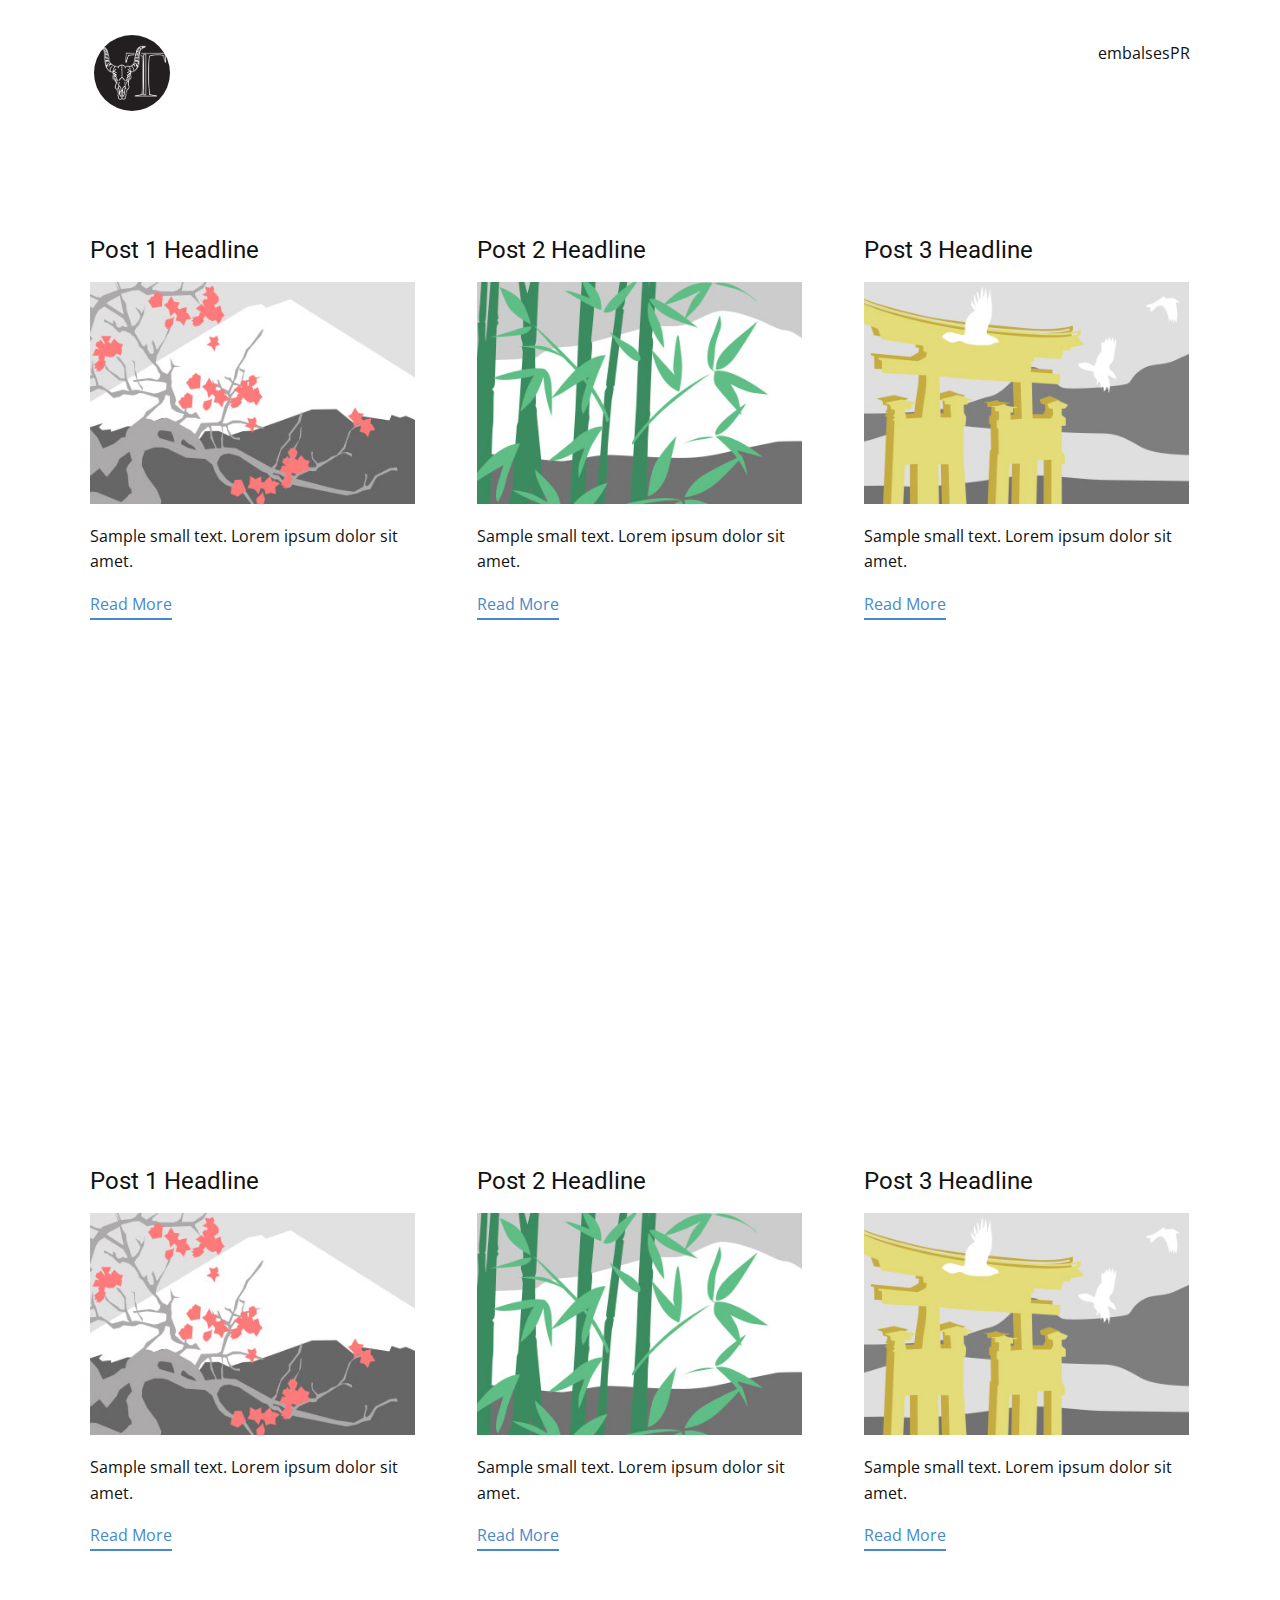
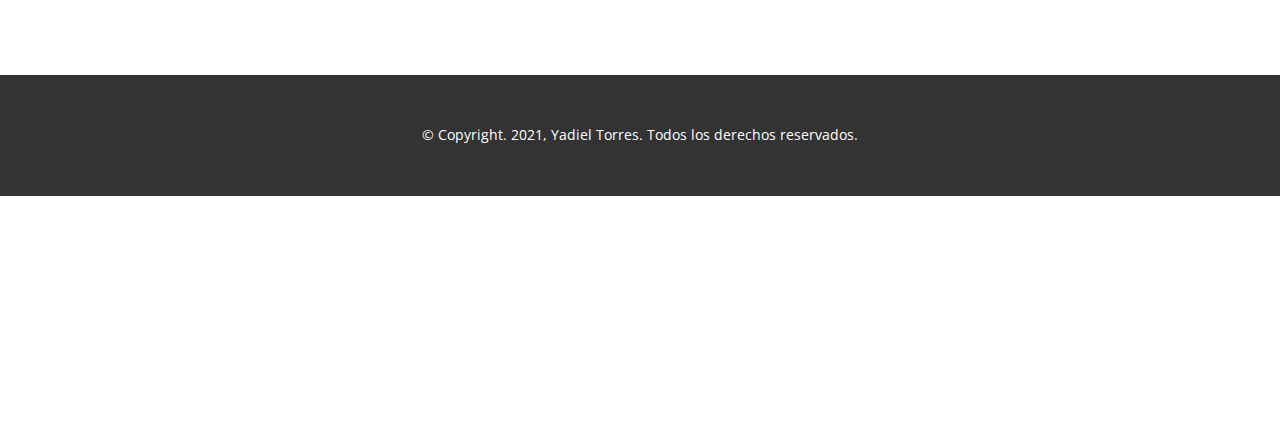
<file: blog/blog.html>
<html style="font-size: 16px;"><head>
    <meta name="viewport" content="width=device-width, initial-scale=1.0">
    <meta charset="utf-8">
    <meta name="keywords" content="">
    <meta name="description" content="">
    <meta name="page_type" content="np-template-header-footer-from-plugin">
    <title>Blog Template</title>
    <link rel="stylesheet" href="../nicepage.css" media="screen">
<link rel="stylesheet" href="../Blog-Template.css" media="screen">
    <script class="u-script" type="text/javascript" src="../jquery.js" defer=""></script>
    <script class="u-script" type="text/javascript" src="../nicepage.js" defer=""></script>
    <meta name="generator" content="Nicepage 3.15.3, nicepage.com">
    <link id="u-theme-google-font" rel="stylesheet" href="https://fonts.googleapis.com/css?family=Roboto:100,100i,300,300i,400,400i,500,500i,700,700i,900,900i|Open+Sans:300,300i,400,400i,600,600i,700,700i,800,800i">
    
    
    
    <script type="application/ld+json">{
		"@context": "http://schema.org",
		"@type": "Organization",
		"name": "embalsesPR",
		"url": "index.html"
}</script>
    <meta property="og:title" content="Blog Template">
    <meta property="og:type" content="website">
    <meta name="theme-color" content="#478ac9">
    <link rel="canonical" href="../index.html">
    <meta property="og:url" content="index.html">
  </head>
  <body class="u-body"><header class="u-clearfix u-header u-header" id="sec-fd80"><div class="u-clearfix u-sheet u-valign-middle u-sheet-1">
        <nav class="u-menu u-menu-dropdown u-offcanvas u-menu-1">
          <div class="menu-collapse" style="font-size: 1rem; letter-spacing: 0px;">
            <a class="u-button-style u-custom-left-right-menu-spacing u-custom-padding-bottom u-custom-top-bottom-menu-spacing u-nav-link u-text-active-palette-1-base u-text-hover-palette-2-base" href="#">
              <svg><use xmlns:xlink="http://www.w3.org/1999/xlink" xlink:href="#menu-hamburger"></use></svg>
              <svg version="1.1" xmlns="http://www.w3.org/2000/svg" xmlns:xlink="http://www.w3.org/1999/xlink"><defs><symbol id="menu-hamburger" viewBox="0 0 16 16" style="width: 16px; height: 16px;"><rect y="1" width="16" height="2"></rect><rect y="7" width="16" height="2"></rect><rect y="13" width="16" height="2"></rect>
</symbol>
</defs></svg>
            </a>
          </div>
          <div class="u-custom-menu u-nav-container">
            <ul class="u-nav u-unstyled u-nav-1"><li class="u-nav-item"><a class="u-button-style u-nav-link u-text-active-palette-1-base u-text-hover-palette-2-base" href="../embalsesPR.html" style="padding: 10px 20px;">embalsesPR</a>
</li></ul>
          </div>
          <div class="u-custom-menu u-nav-container-collapse">
            <div class="u-black u-container-style u-inner-container-layout u-opacity u-opacity-95 u-sidenav">
              <div class="u-sidenav-overflow">
                <div class="u-menu-close"></div>
                <ul class="u-align-center u-nav u-popupmenu-items u-unstyled u-nav-2"><li class="u-nav-item"><a class="u-button-style u-nav-link" href="../embalsesPR.html" style="padding: 10px 20px;">embalsesPR</a>
</li></ul>
              </div>
            </div>
            <div class="u-black u-menu-overlay u-opacity u-opacity-70"></div>
          </div>
        </nav>
        <div class="u-image u-image-circle u-image-1" alt="" data-image-width="1500" data-image-height="1567"></div>
      </div></header>
    <section class="u-clearfix u-section-1" id="sec-f5a2">
      <div class="u-clearfix u-sheet u-valign-middle u-sheet-1"><!--blog--><!--blog_options_json--><!--{"type":"Recent","source":"","tags":"","count":"","gridProps":[{"mode":"XL","columns":3,"gap":22,"styles":".u-section-1 .u-repeater-1 {grid-auto-rows: [[XL_VALUE]] !important}"},{"mode":"LG","columns":3,"gap":22,"styles":"@media (max-width: 1199px) {.u-section-1 .u-repeater-1 {grid-auto-rows: [[LG_VALUE]] !important}}"},{"mode":"MD","columns":2,"gap":22,"styles":"@media (max-width: 991px) {.u-section-1 .u-repeater-1 {grid-auto-rows: [[MD_VALUE]] !important}}"},{"mode":"SM","columns":1,"gap":22,"styles":"@media (max-width: 767px) {.u-section-1 .u-repeater-1 {grid-auto-rows: [[SM_VALUE]] !important}}"},{"mode":"XS","columns":1,"gap":22,"styles":"@media (max-width: 575px) {.u-section-1 .u-repeater-1 {grid-auto-rows: [[XS_VALUE]] !important}}"}]}--><!--/blog_options_json-->
        <div class="u-blog u-expanded-width u-repeater u-repeater-1"><!--blog_post-->
          <div class="u-blog-post u-container-style u-repeater-item u-white u-repeater-item-1">
            <div class="u-container-layout u-similar-container u-valign-top u-container-layout-1"><!--blog_post_header-->
              <h4 class="u-blog-control u-text u-text-1">
                <a class="u-post-header-link" href="../blog/post.html"><!--blog_post_header_content-->Post 1 Headline<!--/blog_post_header_content--></a>
              </h4><!--/blog_post_header--><!--blog_post_image-->
              <a class="u-post-header-link" href="../blog/post.html"><img alt="" class="u-blog-control u-expanded-width u-image u-image-default u-image-1" src="[data-uri]"></a><!--/blog_post_image--><!--blog_post_content-->
              <div class="u-blog-control u-post-content u-text u-text-2 fr-view">Sample small text. Lorem ipsum dolor sit amet.</div><!--/blog_post_content--><!--blog_post_readmore-->
              <a href="../blog/post.html" class="u-blog-control u-border-2 u-border-palette-1-base u-btn u-btn-rectangle u-button-style u-none u-btn-1"><!--blog_post_readmore_content-->Read More<!--/blog_post_readmore_content--></a><!--/blog_post_readmore-->
            </div>
          </div><div class="u-blog-post u-container-style u-repeater-item u-video-cover u-white">
            <div class="u-container-layout u-similar-container u-valign-top u-container-layout-2"><!--blog_post_header-->
              <h4 class="u-blog-control u-text u-text-3">
                <a class="u-post-header-link" href="../blog/post-1.html"><!--blog_post_header_content-->Post 2 Headline<!--/blog_post_header_content--></a>
              </h4><!--/blog_post_header--><!--blog_post_image-->
              <a class="u-post-header-link" href="../blog/post-1.html"><img alt="" class="u-blog-control u-expanded-width u-image u-image-default u-image-2" src="[data-uri]"></a><!--/blog_post_image--><!--blog_post_content-->
              <div class="u-blog-control u-post-content u-text u-text-4 fr-view">Sample small text. Lorem ipsum dolor sit amet.</div><!--/blog_post_content--><!--blog_post_readmore-->
              <a href="../blog/post-1.html" class="u-blog-control u-border-2 u-border-palette-1-base u-btn u-btn-rectangle u-button-style u-none u-btn-2"><!--blog_post_readmore_content-->Read More<!--/blog_post_readmore_content--></a><!--/blog_post_readmore-->
            </div>
          </div><div class="u-blog-post u-container-style u-repeater-item u-video-cover u-white">
            <div class="u-container-layout u-similar-container u-valign-top u-container-layout-3"><!--blog_post_header-->
              <h4 class="u-blog-control u-text u-text-5">
                <a class="u-post-header-link" href="../blog/post-2.html"><!--blog_post_header_content-->Post 3 Headline<!--/blog_post_header_content--></a>
              </h4><!--/blog_post_header--><!--blog_post_image-->
              <a class="u-post-header-link" href="../blog/post-2.html"><img alt="" class="u-blog-control u-expanded-width u-image u-image-default u-image-3" src="[data-uri]"></a><!--/blog_post_image--><!--blog_post_content-->
              <div class="u-blog-control u-post-content u-text u-text-6 fr-view">Sample small text. Lorem ipsum dolor sit amet.</div><!--/blog_post_content--><!--blog_post_readmore-->
              <a href="../blog/post-2.html" class="u-blog-control u-border-2 u-border-palette-1-base u-btn u-btn-rectangle u-button-style u-none u-btn-3"><!--blog_post_readmore_content-->Read More<!--/blog_post_readmore_content--></a><!--/blog_post_readmore-->
            </div>
          </div><div class="u-blog-post u-container-style u-repeater-item u-white u-repeater-item-1">
            <div class="u-container-layout u-similar-container u-valign-top u-container-layout-1"><!--blog_post_header-->
              <h4 class="u-blog-control u-text u-text-1">
                <a class="u-post-header-link" href="../blog/post-3.html"><!--blog_post_header_content-->Post 1 Headline<!--/blog_post_header_content--></a>
              </h4><!--/blog_post_header--><!--blog_post_image-->
              <a class="u-post-header-link" href="../blog/post-3.html"><img alt="" class="u-blog-control u-expanded-width u-image u-image-default u-image-1" src="[data-uri]"></a><!--/blog_post_image--><!--blog_post_content-->
              <div class="u-blog-control u-post-content u-text u-text-2 fr-view">Sample small text. Lorem ipsum dolor sit amet.</div><!--/blog_post_content--><!--blog_post_readmore-->
              <a href="../blog/post-3.html" class="u-blog-control u-border-2 u-border-palette-1-base u-btn u-btn-rectangle u-button-style u-none u-btn-1"><!--blog_post_readmore_content-->Read More<!--/blog_post_readmore_content--></a><!--/blog_post_readmore-->
            </div>
          </div><div class="u-blog-post u-container-style u-repeater-item u-video-cover u-white">
            <div class="u-container-layout u-similar-container u-valign-top u-container-layout-2"><!--blog_post_header-->
              <h4 class="u-blog-control u-text u-text-3">
                <a class="u-post-header-link" href="../blog/post-4.html"><!--blog_post_header_content-->Post 2 Headline<!--/blog_post_header_content--></a>
              </h4><!--/blog_post_header--><!--blog_post_image-->
              <a class="u-post-header-link" href="../blog/post-4.html"><img alt="" class="u-blog-control u-expanded-width u-image u-image-default u-image-2" src="[data-uri]"></a><!--/blog_post_image--><!--blog_post_content-->
              <div class="u-blog-control u-post-content u-text u-text-4 fr-view">Sample small text. Lorem ipsum dolor sit amet.</div><!--/blog_post_content--><!--blog_post_readmore-->
              <a href="../blog/post-4.html" class="u-blog-control u-border-2 u-border-palette-1-base u-btn u-btn-rectangle u-button-style u-none u-btn-2"><!--blog_post_readmore_content-->Read More<!--/blog_post_readmore_content--></a><!--/blog_post_readmore-->
            </div>
          </div><div class="u-blog-post u-container-style u-repeater-item u-video-cover u-white">
            <div class="u-container-layout u-similar-container u-valign-top u-container-layout-3"><!--blog_post_header-->
              <h4 class="u-blog-control u-text u-text-5">
                <a class="u-post-header-link" href="../blog/post-5.html"><!--blog_post_header_content-->Post 3 Headline<!--/blog_post_header_content--></a>
              </h4><!--/blog_post_header--><!--blog_post_image-->
              <a class="u-post-header-link" href="../blog/post-5.html"><img alt="" class="u-blog-control u-expanded-width u-image u-image-default u-image-3" src="[data-uri]"></a><!--/blog_post_image--><!--blog_post_content-->
              <div class="u-blog-control u-post-content u-text u-text-6 fr-view">Sample small text. Lorem ipsum dolor sit amet.</div><!--/blog_post_content--><!--blog_post_readmore-->
              <a href="../blog/post-5.html" class="u-blog-control u-border-2 u-border-palette-1-base u-btn u-btn-rectangle u-button-style u-none u-btn-3"><!--blog_post_readmore_content-->Read More<!--/blog_post_readmore_content--></a><!--/blog_post_readmore-->
            </div>
          </div><!--/blog_post--><!--blog_post-->
          <!--/blog_post--><!--blog_post-->
          <!--/blog_post-->
        </div><!--/blog-->
      </div>
    </section>
    <section class="u-clearfix u-section-2" id="sec-1a70">
      <div class="u-clearfix u-sheet u-sheet-1"></div>
    </section>
    
    
    <footer class="u-align-center u-clearfix u-footer u-grey-80 u-footer" id="sec-985b"><div class="u-clearfix u-sheet u-valign-middle u-sheet-1">
        <p class="u-align-center u-small-text u-text u-text-variant u-text-1">© Copyright. 2021, Yadiel Torres. Todos los derechos reservados.</p>
      </div></footer>
</body></html>
</file>
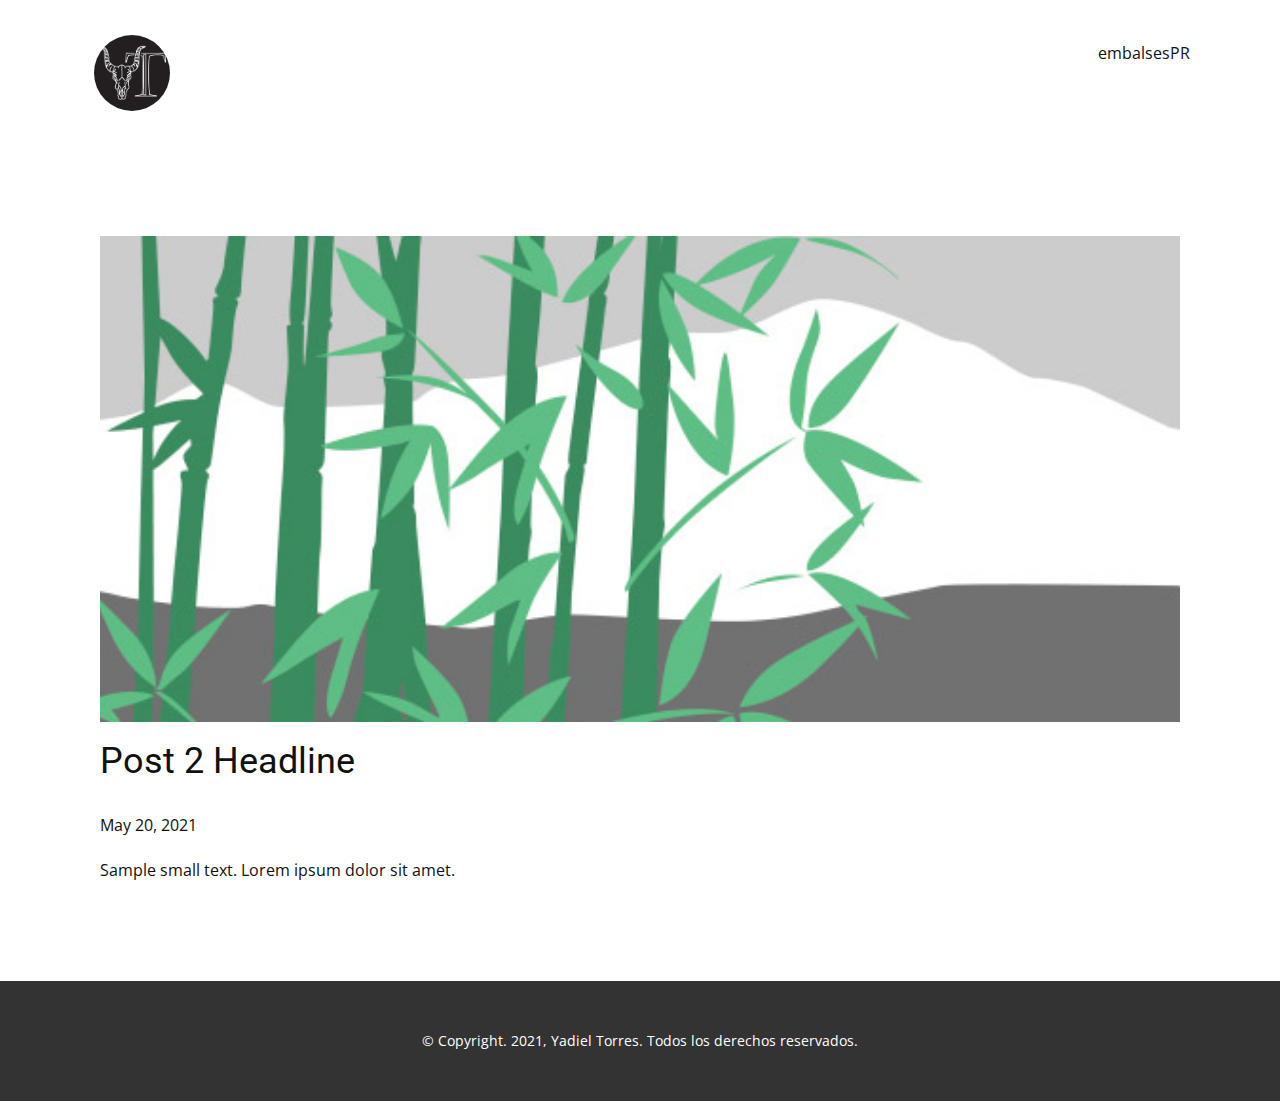
<file: blog/post-1.html>
<!doctype html>
<html style="font-size: 16px;"><head>
    <meta name="viewport" content="width=device-width, initial-scale=1.0">
    <meta charset="utf-8">
    <meta name="keywords" content="Post 1 Headline">
    <meta name="description" content="">
    <meta name="page_type" content="np-template-header-footer-from-plugin">
    <title>Post 2 Headline</title>
    <link rel="stylesheet" href="../nicepage.css" media="screen">
<link rel="stylesheet" href="../Post-Template.css" media="screen">
    <script class="u-script" type="text/javascript" src="../jquery.js" defer=""></script>
    <script class="u-script" type="text/javascript" src="../nicepage.js" defer=""></script>
    <meta name="generator" content="Nicepage 3.15.3, nicepage.com">
    <link id="u-theme-google-font" rel="stylesheet" href="https://fonts.googleapis.com/css?family=Roboto:100,100i,300,300i,400,400i,500,500i,700,700i,900,900i|Open+Sans:300,300i,400,400i,600,600i,700,700i,800,800i">
    
    
    <script type="application/ld+json">{
		"@context": "http://schema.org",
		"@type": "Organization",
		"name": "embalsesPR",
		"url": "index.html"
}</script>
    <meta property="og:title" content="Post Template">
    <meta property="og:type" content="website">
    <meta name="theme-color" content="#478ac9">
    <link rel="canonical" href="../index.html">
    <meta property="og:url" content="index.html">
  </head>
  <body class="u-body"><header class="u-clearfix u-header u-header" id="sec-fd80"><div class="u-clearfix u-sheet u-valign-middle u-sheet-1">
        <nav class="u-menu u-menu-dropdown u-offcanvas u-menu-1">
          <div class="menu-collapse" style="font-size: 1rem; letter-spacing: 0px;">
            <a class="u-button-style u-custom-left-right-menu-spacing u-custom-padding-bottom u-custom-top-bottom-menu-spacing u-nav-link u-text-active-palette-1-base u-text-hover-palette-2-base" href="#">
              <svg><use xmlns:xlink="http://www.w3.org/1999/xlink" xlink:href="#menu-hamburger"></use></svg>
              <svg version="1.1" xmlns="http://www.w3.org/2000/svg" xmlns:xlink="http://www.w3.org/1999/xlink"><defs><symbol id="menu-hamburger" viewBox="0 0 16 16" style="width: 16px; height: 16px;"><rect y="1" width="16" height="2"></rect><rect y="7" width="16" height="2"></rect><rect y="13" width="16" height="2"></rect>
</symbol>
</defs></svg>
            </a>
          </div>
          <div class="u-custom-menu u-nav-container">
            <ul class="u-nav u-unstyled u-nav-1"><li class="u-nav-item"><a class="u-button-style u-nav-link u-text-active-palette-1-base u-text-hover-palette-2-base" href="../embalsesPR.html" style="padding: 10px 20px;">embalsesPR</a>
</li></ul>
          </div>
          <div class="u-custom-menu u-nav-container-collapse">
            <div class="u-black u-container-style u-inner-container-layout u-opacity u-opacity-95 u-sidenav">
              <div class="u-sidenav-overflow">
                <div class="u-menu-close"></div>
                <ul class="u-align-center u-nav u-popupmenu-items u-unstyled u-nav-2"><li class="u-nav-item"><a class="u-button-style u-nav-link" href="../embalsesPR.html" style="padding: 10px 20px;">embalsesPR</a>
</li></ul>
              </div>
            </div>
            <div class="u-black u-menu-overlay u-opacity u-opacity-70"></div>
          </div>
        </nav>
        <div class="u-image u-image-circle u-image-1" alt="" data-image-width="1500" data-image-height="1567"></div>
      </div></header>
    <section class="u-align-center u-clearfix u-section-1" id="sec-b09f">
      <div class="u-clearfix u-sheet u-valign-middle-md u-valign-middle-sm u-valign-middle-xs u-sheet-1"><!--post_details--><!--post_details_options_json--><!--{"source":""}--><!--/post_details_options_json--><!--blog_post-->
        <div class="u-container-style u-expanded-width u-post-details u-post-details-1">
          <div class="u-container-layout u-valign-middle u-container-layout-1"><!--blog_post_image-->
            <img alt="" class="u-blog-control u-expanded-width u-image u-image-default u-image-1" src="[data-uri]"><!--/blog_post_image--><!--blog_post_header-->
            <h2 class="u-blog-control u-text u-text-1">Post 2 Headline</h2><!--/blog_post_header--><!--blog_post_metadata-->
            <div class="u-blog-control u-metadata u-metadata-1"><!--blog_post_metadata_date-->
              <span class="u-meta-date u-meta-icon">May 20, 2021</span><!--/blog_post_metadata_date--><!--blog_post_metadata_category-->
              <!--/blog_post_metadata_category--><!--blog_post_metadata_comments-->
              <!--/blog_post_metadata_comments-->
            </div><!--/blog_post_metadata--><!--blog_post_content-->
            <div class="u-align-justify u-blog-control u-post-content u-text u-text-2 fr-view">
  Sample small text. Lorem ipsum dolor sit amet.
  </div><!--/blog_post_content-->
          </div>
        </div><!--/blog_post--><!--/post_details-->
      </div>
    </section>
    
    
    <footer class="u-align-center u-clearfix u-footer u-grey-80 u-footer" id="sec-985b"><div class="u-clearfix u-sheet u-valign-middle u-sheet-1">
        <p class="u-align-center u-small-text u-text u-text-variant u-text-1">© Copyright. 2021, Yadiel Torres. Todos los derechos reservados.</p>
      </div></footer>
</body></html>
</file>
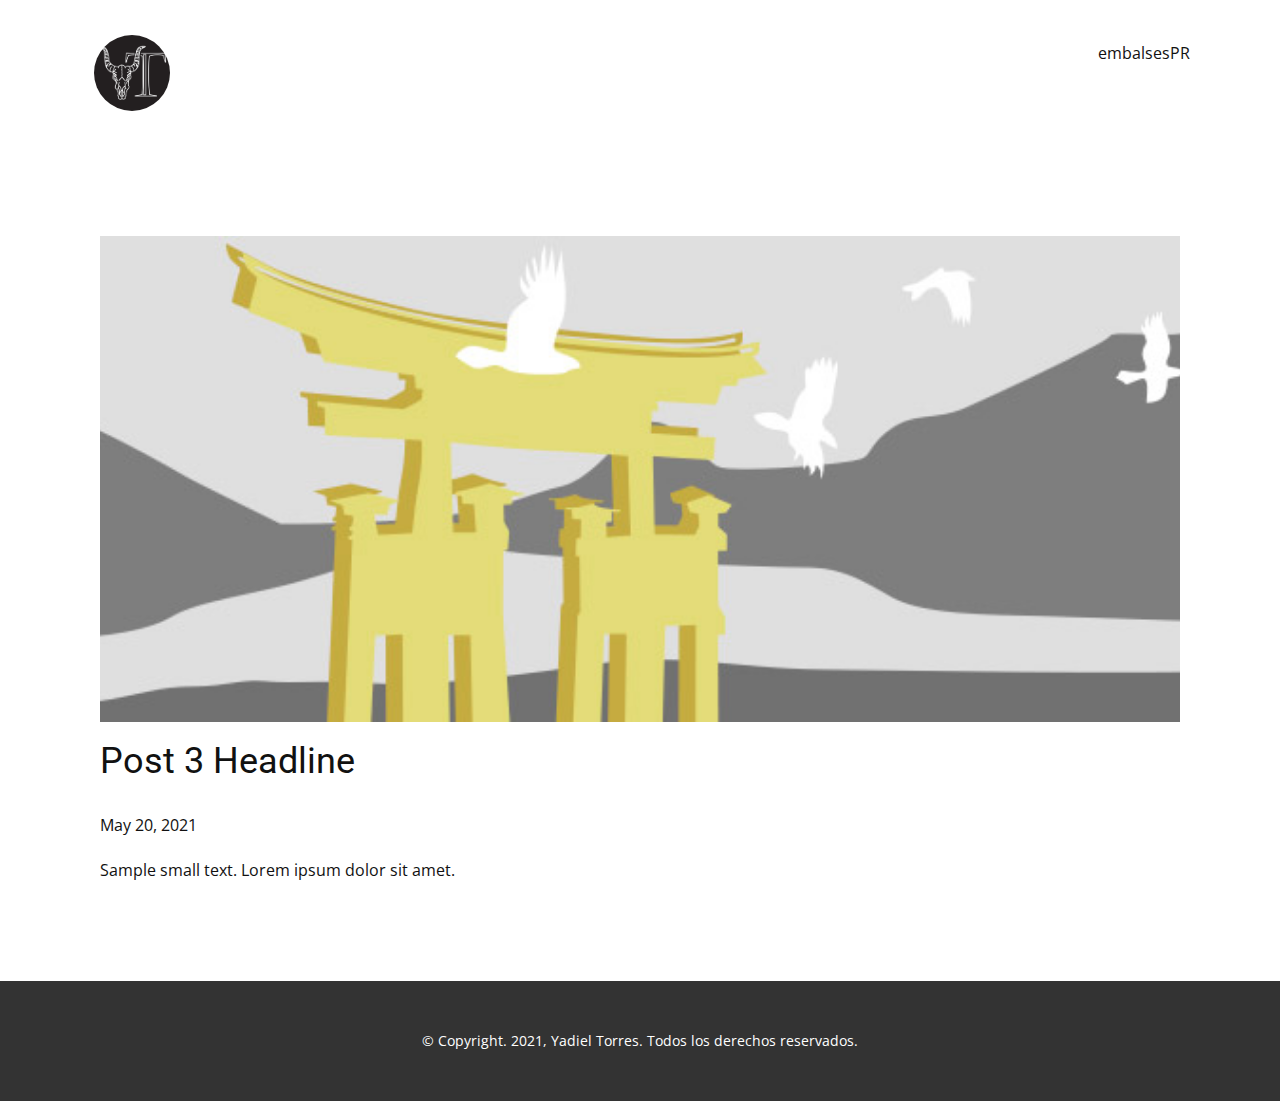
<file: blog/post-2.html>
<!doctype html>
<html style="font-size: 16px;"><head>
    <meta name="viewport" content="width=device-width, initial-scale=1.0">
    <meta charset="utf-8">
    <meta name="keywords" content="Post 1 Headline">
    <meta name="description" content="">
    <meta name="page_type" content="np-template-header-footer-from-plugin">
    <title>Post 3 Headline</title>
    <link rel="stylesheet" href="../nicepage.css" media="screen">
<link rel="stylesheet" href="../Post-Template.css" media="screen">
    <script class="u-script" type="text/javascript" src="../jquery.js" defer=""></script>
    <script class="u-script" type="text/javascript" src="../nicepage.js" defer=""></script>
    <meta name="generator" content="Nicepage 3.15.3, nicepage.com">
    <link id="u-theme-google-font" rel="stylesheet" href="https://fonts.googleapis.com/css?family=Roboto:100,100i,300,300i,400,400i,500,500i,700,700i,900,900i|Open+Sans:300,300i,400,400i,600,600i,700,700i,800,800i">
    
    
    <script type="application/ld+json">{
		"@context": "http://schema.org",
		"@type": "Organization",
		"name": "embalsesPR",
		"url": "index.html"
}</script>
    <meta property="og:title" content="Post Template">
    <meta property="og:type" content="website">
    <meta name="theme-color" content="#478ac9">
    <link rel="canonical" href="../index.html">
    <meta property="og:url" content="index.html">
  </head>
  <body class="u-body"><header class="u-clearfix u-header u-header" id="sec-fd80"><div class="u-clearfix u-sheet u-valign-middle u-sheet-1">
        <nav class="u-menu u-menu-dropdown u-offcanvas u-menu-1">
          <div class="menu-collapse" style="font-size: 1rem; letter-spacing: 0px;">
            <a class="u-button-style u-custom-left-right-menu-spacing u-custom-padding-bottom u-custom-top-bottom-menu-spacing u-nav-link u-text-active-palette-1-base u-text-hover-palette-2-base" href="#">
              <svg><use xmlns:xlink="http://www.w3.org/1999/xlink" xlink:href="#menu-hamburger"></use></svg>
              <svg version="1.1" xmlns="http://www.w3.org/2000/svg" xmlns:xlink="http://www.w3.org/1999/xlink"><defs><symbol id="menu-hamburger" viewBox="0 0 16 16" style="width: 16px; height: 16px;"><rect y="1" width="16" height="2"></rect><rect y="7" width="16" height="2"></rect><rect y="13" width="16" height="2"></rect>
</symbol>
</defs></svg>
            </a>
          </div>
          <div class="u-custom-menu u-nav-container">
            <ul class="u-nav u-unstyled u-nav-1"><li class="u-nav-item"><a class="u-button-style u-nav-link u-text-active-palette-1-base u-text-hover-palette-2-base" href="../embalsesPR.html" style="padding: 10px 20px;">embalsesPR</a>
</li></ul>
          </div>
          <div class="u-custom-menu u-nav-container-collapse">
            <div class="u-black u-container-style u-inner-container-layout u-opacity u-opacity-95 u-sidenav">
              <div class="u-sidenav-overflow">
                <div class="u-menu-close"></div>
                <ul class="u-align-center u-nav u-popupmenu-items u-unstyled u-nav-2"><li class="u-nav-item"><a class="u-button-style u-nav-link" href="../embalsesPR.html" style="padding: 10px 20px;">embalsesPR</a>
</li></ul>
              </div>
            </div>
            <div class="u-black u-menu-overlay u-opacity u-opacity-70"></div>
          </div>
        </nav>
        <div class="u-image u-image-circle u-image-1" alt="" data-image-width="1500" data-image-height="1567"></div>
      </div></header>
    <section class="u-align-center u-clearfix u-section-1" id="sec-b09f">
      <div class="u-clearfix u-sheet u-valign-middle-md u-valign-middle-sm u-valign-middle-xs u-sheet-1"><!--post_details--><!--post_details_options_json--><!--{"source":""}--><!--/post_details_options_json--><!--blog_post-->
        <div class="u-container-style u-expanded-width u-post-details u-post-details-1">
          <div class="u-container-layout u-valign-middle u-container-layout-1"><!--blog_post_image-->
            <img alt="" class="u-blog-control u-expanded-width u-image u-image-default u-image-1" src="[data-uri]"><!--/blog_post_image--><!--blog_post_header-->
            <h2 class="u-blog-control u-text u-text-1">Post 3 Headline</h2><!--/blog_post_header--><!--blog_post_metadata-->
            <div class="u-blog-control u-metadata u-metadata-1"><!--blog_post_metadata_date-->
              <span class="u-meta-date u-meta-icon">May 20, 2021</span><!--/blog_post_metadata_date--><!--blog_post_metadata_category-->
              <!--/blog_post_metadata_category--><!--blog_post_metadata_comments-->
              <!--/blog_post_metadata_comments-->
            </div><!--/blog_post_metadata--><!--blog_post_content-->
            <div class="u-align-justify u-blog-control u-post-content u-text u-text-2 fr-view">
  Sample small text. Lorem ipsum dolor sit amet.
  </div><!--/blog_post_content-->
          </div>
        </div><!--/blog_post--><!--/post_details-->
      </div>
    </section>
    
    
    <footer class="u-align-center u-clearfix u-footer u-grey-80 u-footer" id="sec-985b"><div class="u-clearfix u-sheet u-valign-middle u-sheet-1">
        <p class="u-align-center u-small-text u-text u-text-variant u-text-1">© Copyright. 2021, Yadiel Torres. Todos los derechos reservados.</p>
      </div></footer>
</body></html>
</file>
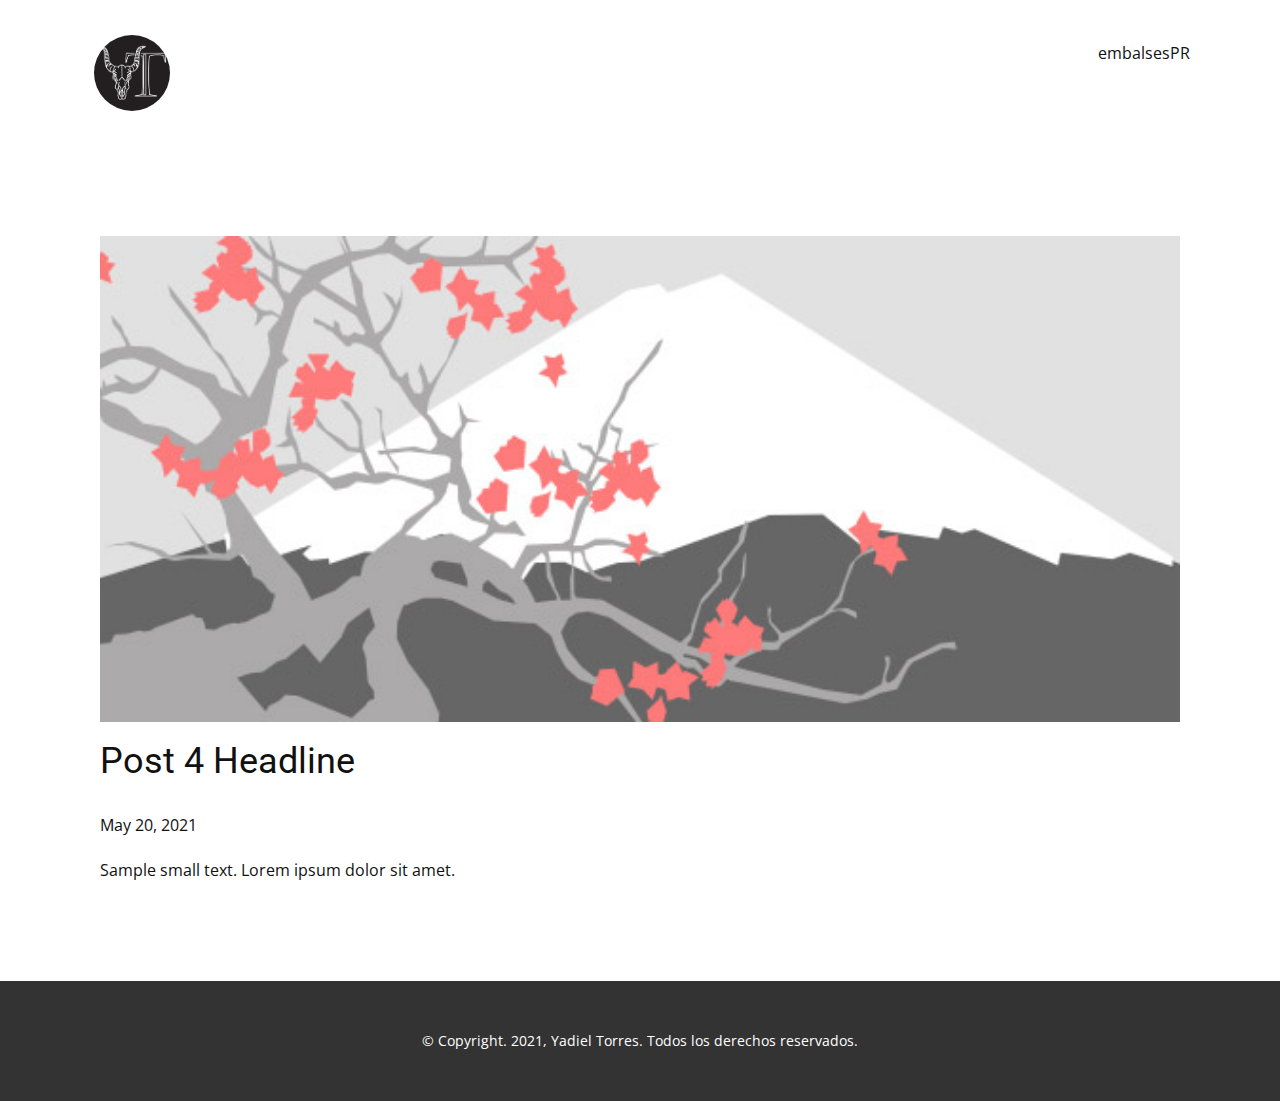
<file: blog/post-3.html>
<!doctype html>
<html style="font-size: 16px;"><head>
    <meta name="viewport" content="width=device-width, initial-scale=1.0">
    <meta charset="utf-8">
    <meta name="keywords" content="Post 1 Headline">
    <meta name="description" content="">
    <meta name="page_type" content="np-template-header-footer-from-plugin">
    <title>Post 4 Headline</title>
    <link rel="stylesheet" href="../nicepage.css" media="screen">
<link rel="stylesheet" href="../Post-Template.css" media="screen">
    <script class="u-script" type="text/javascript" src="../jquery.js" defer=""></script>
    <script class="u-script" type="text/javascript" src="../nicepage.js" defer=""></script>
    <meta name="generator" content="Nicepage 3.15.3, nicepage.com">
    <link id="u-theme-google-font" rel="stylesheet" href="https://fonts.googleapis.com/css?family=Roboto:100,100i,300,300i,400,400i,500,500i,700,700i,900,900i|Open+Sans:300,300i,400,400i,600,600i,700,700i,800,800i">
    
    
    <script type="application/ld+json">{
		"@context": "http://schema.org",
		"@type": "Organization",
		"name": "embalsesPR",
		"url": "index.html"
}</script>
    <meta property="og:title" content="Post Template">
    <meta property="og:type" content="website">
    <meta name="theme-color" content="#478ac9">
    <link rel="canonical" href="../index.html">
    <meta property="og:url" content="index.html">
  </head>
  <body class="u-body"><header class="u-clearfix u-header u-header" id="sec-fd80"><div class="u-clearfix u-sheet u-valign-middle u-sheet-1">
        <nav class="u-menu u-menu-dropdown u-offcanvas u-menu-1">
          <div class="menu-collapse" style="font-size: 1rem; letter-spacing: 0px;">
            <a class="u-button-style u-custom-left-right-menu-spacing u-custom-padding-bottom u-custom-top-bottom-menu-spacing u-nav-link u-text-active-palette-1-base u-text-hover-palette-2-base" href="#">
              <svg><use xmlns:xlink="http://www.w3.org/1999/xlink" xlink:href="#menu-hamburger"></use></svg>
              <svg version="1.1" xmlns="http://www.w3.org/2000/svg" xmlns:xlink="http://www.w3.org/1999/xlink"><defs><symbol id="menu-hamburger" viewBox="0 0 16 16" style="width: 16px; height: 16px;"><rect y="1" width="16" height="2"></rect><rect y="7" width="16" height="2"></rect><rect y="13" width="16" height="2"></rect>
</symbol>
</defs></svg>
            </a>
          </div>
          <div class="u-custom-menu u-nav-container">
            <ul class="u-nav u-unstyled u-nav-1"><li class="u-nav-item"><a class="u-button-style u-nav-link u-text-active-palette-1-base u-text-hover-palette-2-base" href="../embalsesPR.html" style="padding: 10px 20px;">embalsesPR</a>
</li></ul>
          </div>
          <div class="u-custom-menu u-nav-container-collapse">
            <div class="u-black u-container-style u-inner-container-layout u-opacity u-opacity-95 u-sidenav">
              <div class="u-sidenav-overflow">
                <div class="u-menu-close"></div>
                <ul class="u-align-center u-nav u-popupmenu-items u-unstyled u-nav-2"><li class="u-nav-item"><a class="u-button-style u-nav-link" href="../embalsesPR.html" style="padding: 10px 20px;">embalsesPR</a>
</li></ul>
              </div>
            </div>
            <div class="u-black u-menu-overlay u-opacity u-opacity-70"></div>
          </div>
        </nav>
        <div class="u-image u-image-circle u-image-1" alt="" data-image-width="1500" data-image-height="1567"></div>
      </div></header>
    <section class="u-align-center u-clearfix u-section-1" id="sec-b09f">
      <div class="u-clearfix u-sheet u-valign-middle-md u-valign-middle-sm u-valign-middle-xs u-sheet-1"><!--post_details--><!--post_details_options_json--><!--{"source":""}--><!--/post_details_options_json--><!--blog_post-->
        <div class="u-container-style u-expanded-width u-post-details u-post-details-1">
          <div class="u-container-layout u-valign-middle u-container-layout-1"><!--blog_post_image-->
            <img alt="" class="u-blog-control u-expanded-width u-image u-image-default u-image-1" src="[data-uri]"><!--/blog_post_image--><!--blog_post_header-->
            <h2 class="u-blog-control u-text u-text-1">Post 4 Headline</h2><!--/blog_post_header--><!--blog_post_metadata-->
            <div class="u-blog-control u-metadata u-metadata-1"><!--blog_post_metadata_date-->
              <span class="u-meta-date u-meta-icon">May 20, 2021</span><!--/blog_post_metadata_date--><!--blog_post_metadata_category-->
              <!--/blog_post_metadata_category--><!--blog_post_metadata_comments-->
              <!--/blog_post_metadata_comments-->
            </div><!--/blog_post_metadata--><!--blog_post_content-->
            <div class="u-align-justify u-blog-control u-post-content u-text u-text-2 fr-view">
  Sample small text. Lorem ipsum dolor sit amet.
  </div><!--/blog_post_content-->
          </div>
        </div><!--/blog_post--><!--/post_details-->
      </div>
    </section>
    
    
    <footer class="u-align-center u-clearfix u-footer u-grey-80 u-footer" id="sec-985b"><div class="u-clearfix u-sheet u-valign-middle u-sheet-1">
        <p class="u-align-center u-small-text u-text u-text-variant u-text-1">© Copyright. 2021, Yadiel Torres. Todos los derechos reservados.</p>
      </div></footer>
</body></html>
</file>
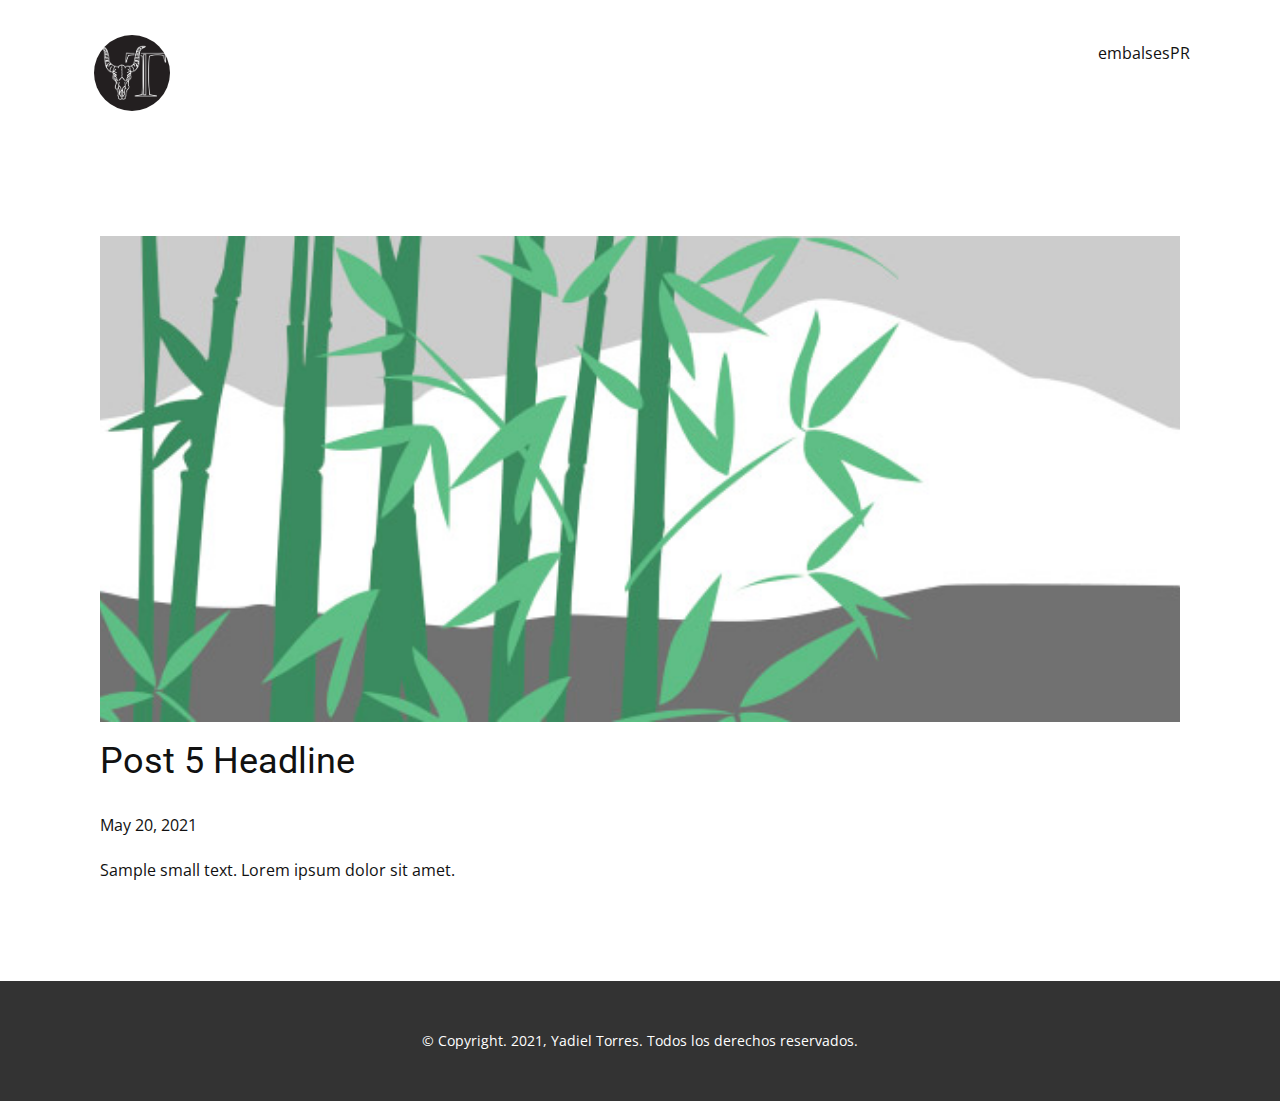
<file: blog/post-4.html>
<!doctype html>
<html style="font-size: 16px;"><head>
    <meta name="viewport" content="width=device-width, initial-scale=1.0">
    <meta charset="utf-8">
    <meta name="keywords" content="Post 1 Headline">
    <meta name="description" content="">
    <meta name="page_type" content="np-template-header-footer-from-plugin">
    <title>Post 5 Headline</title>
    <link rel="stylesheet" href="../nicepage.css" media="screen">
<link rel="stylesheet" href="../Post-Template.css" media="screen">
    <script class="u-script" type="text/javascript" src="../jquery.js" defer=""></script>
    <script class="u-script" type="text/javascript" src="../nicepage.js" defer=""></script>
    <meta name="generator" content="Nicepage 3.15.3, nicepage.com">
    <link id="u-theme-google-font" rel="stylesheet" href="https://fonts.googleapis.com/css?family=Roboto:100,100i,300,300i,400,400i,500,500i,700,700i,900,900i|Open+Sans:300,300i,400,400i,600,600i,700,700i,800,800i">
    
    
    <script type="application/ld+json">{
		"@context": "http://schema.org",
		"@type": "Organization",
		"name": "embalsesPR",
		"url": "index.html"
}</script>
    <meta property="og:title" content="Post Template">
    <meta property="og:type" content="website">
    <meta name="theme-color" content="#478ac9">
    <link rel="canonical" href="../index.html">
    <meta property="og:url" content="index.html">
  </head>
  <body class="u-body"><header class="u-clearfix u-header u-header" id="sec-fd80"><div class="u-clearfix u-sheet u-valign-middle u-sheet-1">
        <nav class="u-menu u-menu-dropdown u-offcanvas u-menu-1">
          <div class="menu-collapse" style="font-size: 1rem; letter-spacing: 0px;">
            <a class="u-button-style u-custom-left-right-menu-spacing u-custom-padding-bottom u-custom-top-bottom-menu-spacing u-nav-link u-text-active-palette-1-base u-text-hover-palette-2-base" href="#">
              <svg><use xmlns:xlink="http://www.w3.org/1999/xlink" xlink:href="#menu-hamburger"></use></svg>
              <svg version="1.1" xmlns="http://www.w3.org/2000/svg" xmlns:xlink="http://www.w3.org/1999/xlink"><defs><symbol id="menu-hamburger" viewBox="0 0 16 16" style="width: 16px; height: 16px;"><rect y="1" width="16" height="2"></rect><rect y="7" width="16" height="2"></rect><rect y="13" width="16" height="2"></rect>
</symbol>
</defs></svg>
            </a>
          </div>
          <div class="u-custom-menu u-nav-container">
            <ul class="u-nav u-unstyled u-nav-1"><li class="u-nav-item"><a class="u-button-style u-nav-link u-text-active-palette-1-base u-text-hover-palette-2-base" href="../embalsesPR.html" style="padding: 10px 20px;">embalsesPR</a>
</li></ul>
          </div>
          <div class="u-custom-menu u-nav-container-collapse">
            <div class="u-black u-container-style u-inner-container-layout u-opacity u-opacity-95 u-sidenav">
              <div class="u-sidenav-overflow">
                <div class="u-menu-close"></div>
                <ul class="u-align-center u-nav u-popupmenu-items u-unstyled u-nav-2"><li class="u-nav-item"><a class="u-button-style u-nav-link" href="../embalsesPR.html" style="padding: 10px 20px;">embalsesPR</a>
</li></ul>
              </div>
            </div>
            <div class="u-black u-menu-overlay u-opacity u-opacity-70"></div>
          </div>
        </nav>
        <div class="u-image u-image-circle u-image-1" alt="" data-image-width="1500" data-image-height="1567"></div>
      </div></header>
    <section class="u-align-center u-clearfix u-section-1" id="sec-b09f">
      <div class="u-clearfix u-sheet u-valign-middle-md u-valign-middle-sm u-valign-middle-xs u-sheet-1"><!--post_details--><!--post_details_options_json--><!--{"source":""}--><!--/post_details_options_json--><!--blog_post-->
        <div class="u-container-style u-expanded-width u-post-details u-post-details-1">
          <div class="u-container-layout u-valign-middle u-container-layout-1"><!--blog_post_image-->
            <img alt="" class="u-blog-control u-expanded-width u-image u-image-default u-image-1" src="[data-uri]"><!--/blog_post_image--><!--blog_post_header-->
            <h2 class="u-blog-control u-text u-text-1">Post 5 Headline</h2><!--/blog_post_header--><!--blog_post_metadata-->
            <div class="u-blog-control u-metadata u-metadata-1"><!--blog_post_metadata_date-->
              <span class="u-meta-date u-meta-icon">May 20, 2021</span><!--/blog_post_metadata_date--><!--blog_post_metadata_category-->
              <!--/blog_post_metadata_category--><!--blog_post_metadata_comments-->
              <!--/blog_post_metadata_comments-->
            </div><!--/blog_post_metadata--><!--blog_post_content-->
            <div class="u-align-justify u-blog-control u-post-content u-text u-text-2 fr-view">
  Sample small text. Lorem ipsum dolor sit amet.
  </div><!--/blog_post_content-->
          </div>
        </div><!--/blog_post--><!--/post_details-->
      </div>
    </section>
    
    
    <footer class="u-align-center u-clearfix u-footer u-grey-80 u-footer" id="sec-985b"><div class="u-clearfix u-sheet u-valign-middle u-sheet-1">
        <p class="u-align-center u-small-text u-text u-text-variant u-text-1">© Copyright. 2021, Yadiel Torres. Todos los derechos reservados.</p>
      </div></footer>
</body></html>
</file>
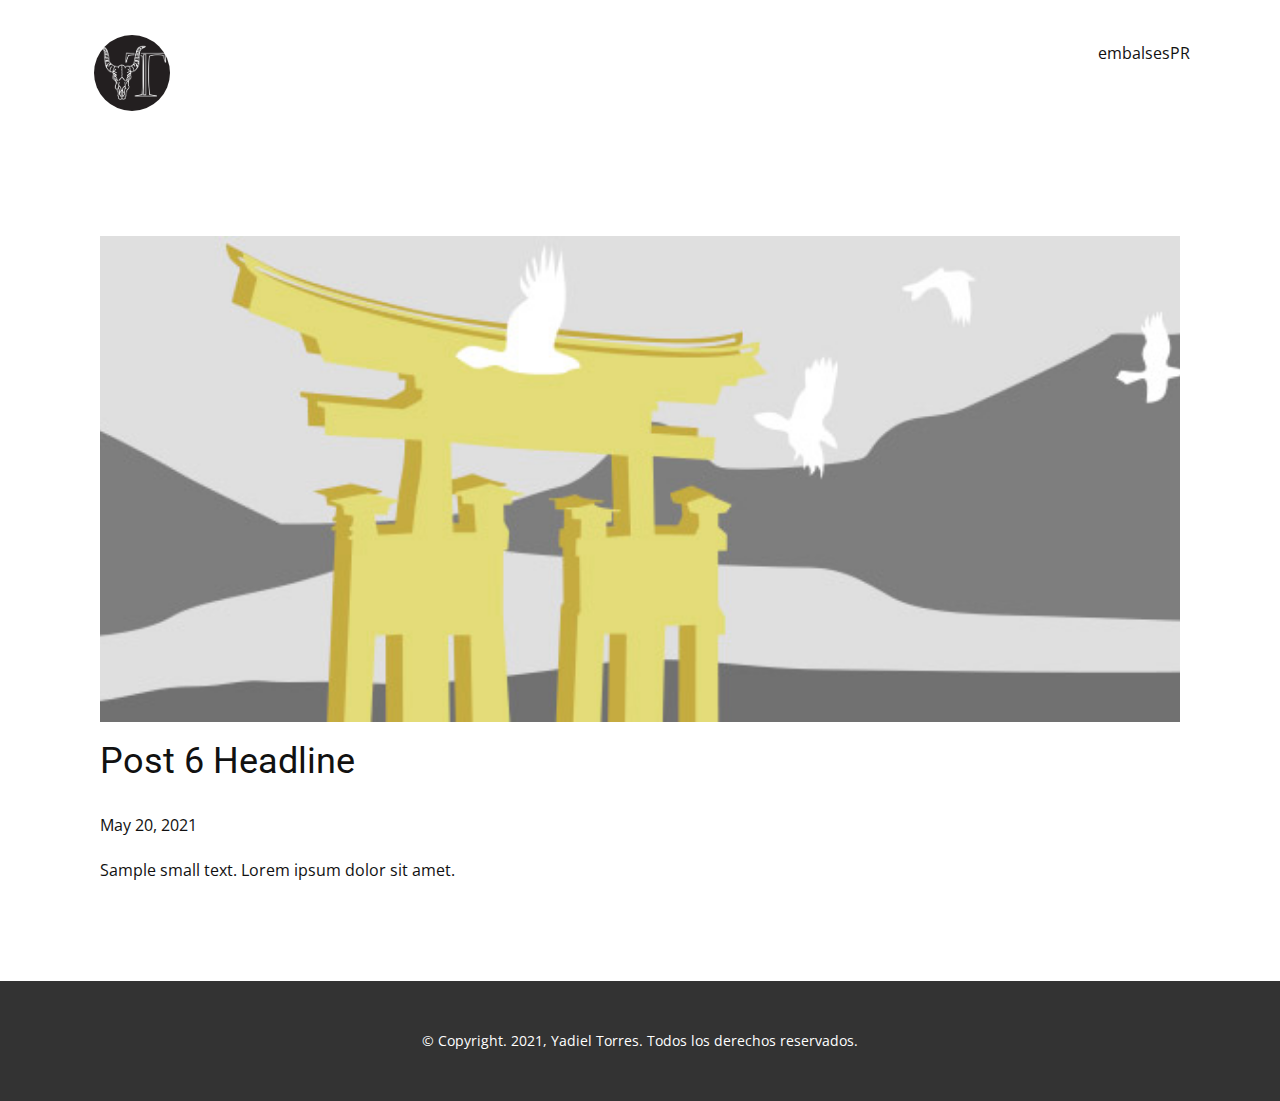
<file: blog/post-5.html>
<!doctype html>
<html style="font-size: 16px;"><head>
    <meta name="viewport" content="width=device-width, initial-scale=1.0">
    <meta charset="utf-8">
    <meta name="keywords" content="Post 1 Headline">
    <meta name="description" content="">
    <meta name="page_type" content="np-template-header-footer-from-plugin">
    <title>Post 6 Headline</title>
    <link rel="stylesheet" href="../nicepage.css" media="screen">
<link rel="stylesheet" href="../Post-Template.css" media="screen">
    <script class="u-script" type="text/javascript" src="../jquery.js" defer=""></script>
    <script class="u-script" type="text/javascript" src="../nicepage.js" defer=""></script>
    <meta name="generator" content="Nicepage 3.15.3, nicepage.com">
    <link id="u-theme-google-font" rel="stylesheet" href="https://fonts.googleapis.com/css?family=Roboto:100,100i,300,300i,400,400i,500,500i,700,700i,900,900i|Open+Sans:300,300i,400,400i,600,600i,700,700i,800,800i">
    
    
    <script type="application/ld+json">{
		"@context": "http://schema.org",
		"@type": "Organization",
		"name": "embalsesPR",
		"url": "index.html"
}</script>
    <meta property="og:title" content="Post Template">
    <meta property="og:type" content="website">
    <meta name="theme-color" content="#478ac9">
    <link rel="canonical" href="../index.html">
    <meta property="og:url" content="index.html">
  </head>
  <body class="u-body"><header class="u-clearfix u-header u-header" id="sec-fd80"><div class="u-clearfix u-sheet u-valign-middle u-sheet-1">
        <nav class="u-menu u-menu-dropdown u-offcanvas u-menu-1">
          <div class="menu-collapse" style="font-size: 1rem; letter-spacing: 0px;">
            <a class="u-button-style u-custom-left-right-menu-spacing u-custom-padding-bottom u-custom-top-bottom-menu-spacing u-nav-link u-text-active-palette-1-base u-text-hover-palette-2-base" href="#">
              <svg><use xmlns:xlink="http://www.w3.org/1999/xlink" xlink:href="#menu-hamburger"></use></svg>
              <svg version="1.1" xmlns="http://www.w3.org/2000/svg" xmlns:xlink="http://www.w3.org/1999/xlink"><defs><symbol id="menu-hamburger" viewBox="0 0 16 16" style="width: 16px; height: 16px;"><rect y="1" width="16" height="2"></rect><rect y="7" width="16" height="2"></rect><rect y="13" width="16" height="2"></rect>
</symbol>
</defs></svg>
            </a>
          </div>
          <div class="u-custom-menu u-nav-container">
            <ul class="u-nav u-unstyled u-nav-1"><li class="u-nav-item"><a class="u-button-style u-nav-link u-text-active-palette-1-base u-text-hover-palette-2-base" href="../embalsesPR.html" style="padding: 10px 20px;">embalsesPR</a>
</li></ul>
          </div>
          <div class="u-custom-menu u-nav-container-collapse">
            <div class="u-black u-container-style u-inner-container-layout u-opacity u-opacity-95 u-sidenav">
              <div class="u-sidenav-overflow">
                <div class="u-menu-close"></div>
                <ul class="u-align-center u-nav u-popupmenu-items u-unstyled u-nav-2"><li class="u-nav-item"><a class="u-button-style u-nav-link" href="../embalsesPR.html" style="padding: 10px 20px;">embalsesPR</a>
</li></ul>
              </div>
            </div>
            <div class="u-black u-menu-overlay u-opacity u-opacity-70"></div>
          </div>
        </nav>
        <div class="u-image u-image-circle u-image-1" alt="" data-image-width="1500" data-image-height="1567"></div>
      </div></header>
    <section class="u-align-center u-clearfix u-section-1" id="sec-b09f">
      <div class="u-clearfix u-sheet u-valign-middle-md u-valign-middle-sm u-valign-middle-xs u-sheet-1"><!--post_details--><!--post_details_options_json--><!--{"source":""}--><!--/post_details_options_json--><!--blog_post-->
        <div class="u-container-style u-expanded-width u-post-details u-post-details-1">
          <div class="u-container-layout u-valign-middle u-container-layout-1"><!--blog_post_image-->
            <img alt="" class="u-blog-control u-expanded-width u-image u-image-default u-image-1" src="[data-uri]"><!--/blog_post_image--><!--blog_post_header-->
            <h2 class="u-blog-control u-text u-text-1">Post 6 Headline</h2><!--/blog_post_header--><!--blog_post_metadata-->
            <div class="u-blog-control u-metadata u-metadata-1"><!--blog_post_metadata_date-->
              <span class="u-meta-date u-meta-icon">May 20, 2021</span><!--/blog_post_metadata_date--><!--blog_post_metadata_category-->
              <!--/blog_post_metadata_category--><!--blog_post_metadata_comments-->
              <!--/blog_post_metadata_comments-->
            </div><!--/blog_post_metadata--><!--blog_post_content-->
            <div class="u-align-justify u-blog-control u-post-content u-text u-text-2 fr-view">
  Sample small text. Lorem ipsum dolor sit amet.
  </div><!--/blog_post_content-->
          </div>
        </div><!--/blog_post--><!--/post_details-->
      </div>
    </section>
    
    
    <footer class="u-align-center u-clearfix u-footer u-grey-80 u-footer" id="sec-985b"><div class="u-clearfix u-sheet u-valign-middle u-sheet-1">
        <p class="u-align-center u-small-text u-text u-text-variant u-text-1">© Copyright. 2021, Yadiel Torres. Todos los derechos reservados.</p>
      </div></footer>
</body></html>
</file>
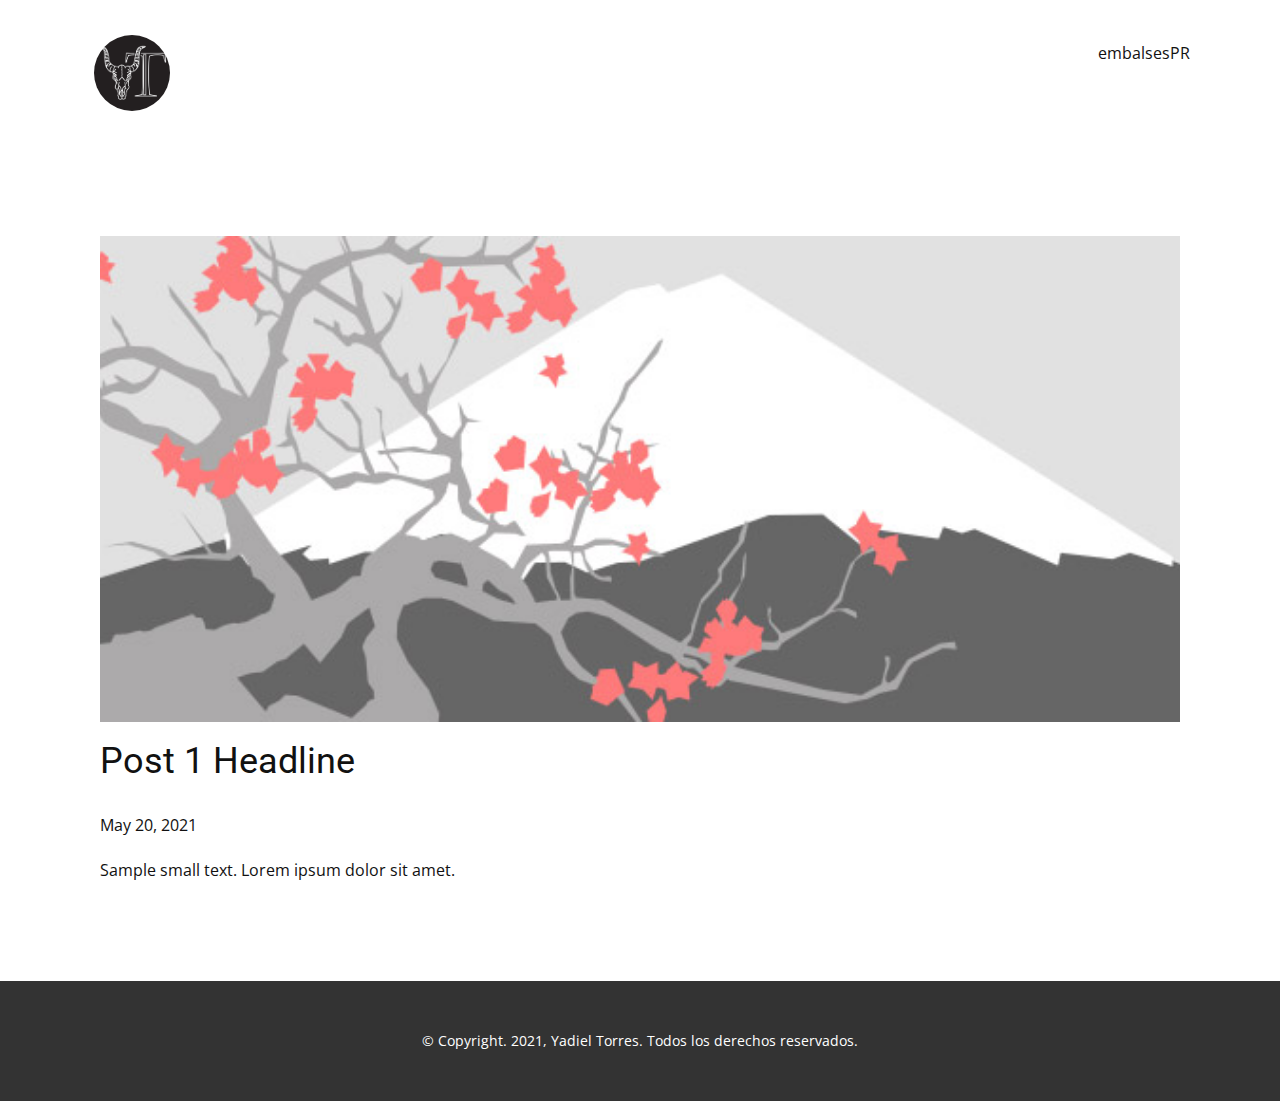
<file: blog/post.html>
<!doctype html>
<html style="font-size: 16px;"><head>
    <meta name="viewport" content="width=device-width, initial-scale=1.0">
    <meta charset="utf-8">
    <meta name="keywords" content="Post 1 Headline">
    <meta name="description" content="">
    <meta name="page_type" content="np-template-header-footer-from-plugin">
    <title>Post 1 Headline</title>
    <link rel="stylesheet" href="../nicepage.css" media="screen">
<link rel="stylesheet" href="../Post-Template.css" media="screen">
    <script class="u-script" type="text/javascript" src="../jquery.js" defer=""></script>
    <script class="u-script" type="text/javascript" src="../nicepage.js" defer=""></script>
    <meta name="generator" content="Nicepage 3.15.3, nicepage.com">
    <link id="u-theme-google-font" rel="stylesheet" href="https://fonts.googleapis.com/css?family=Roboto:100,100i,300,300i,400,400i,500,500i,700,700i,900,900i|Open+Sans:300,300i,400,400i,600,600i,700,700i,800,800i">
    
    
    <script type="application/ld+json">{
		"@context": "http://schema.org",
		"@type": "Organization",
		"name": "embalsesPR",
		"url": "index.html"
}</script>
    <meta property="og:title" content="Post Template">
    <meta property="og:type" content="website">
    <meta name="theme-color" content="#478ac9">
    <link rel="canonical" href="../index.html">
    <meta property="og:url" content="index.html">
  </head>
  <body class="u-body"><header class="u-clearfix u-header u-header" id="sec-fd80"><div class="u-clearfix u-sheet u-valign-middle u-sheet-1">
        <nav class="u-menu u-menu-dropdown u-offcanvas u-menu-1">
          <div class="menu-collapse" style="font-size: 1rem; letter-spacing: 0px;">
            <a class="u-button-style u-custom-left-right-menu-spacing u-custom-padding-bottom u-custom-top-bottom-menu-spacing u-nav-link u-text-active-palette-1-base u-text-hover-palette-2-base" href="#">
              <svg><use xmlns:xlink="http://www.w3.org/1999/xlink" xlink:href="#menu-hamburger"></use></svg>
              <svg version="1.1" xmlns="http://www.w3.org/2000/svg" xmlns:xlink="http://www.w3.org/1999/xlink"><defs><symbol id="menu-hamburger" viewBox="0 0 16 16" style="width: 16px; height: 16px;"><rect y="1" width="16" height="2"></rect><rect y="7" width="16" height="2"></rect><rect y="13" width="16" height="2"></rect>
</symbol>
</defs></svg>
            </a>
          </div>
          <div class="u-custom-menu u-nav-container">
            <ul class="u-nav u-unstyled u-nav-1"><li class="u-nav-item"><a class="u-button-style u-nav-link u-text-active-palette-1-base u-text-hover-palette-2-base" href="../embalsesPR.html" style="padding: 10px 20px;">embalsesPR</a>
</li></ul>
          </div>
          <div class="u-custom-menu u-nav-container-collapse">
            <div class="u-black u-container-style u-inner-container-layout u-opacity u-opacity-95 u-sidenav">
              <div class="u-sidenav-overflow">
                <div class="u-menu-close"></div>
                <ul class="u-align-center u-nav u-popupmenu-items u-unstyled u-nav-2"><li class="u-nav-item"><a class="u-button-style u-nav-link" href="../embalsesPR.html" style="padding: 10px 20px;">embalsesPR</a>
</li></ul>
              </div>
            </div>
            <div class="u-black u-menu-overlay u-opacity u-opacity-70"></div>
          </div>
        </nav>
        <div class="u-image u-image-circle u-image-1" alt="" data-image-width="1500" data-image-height="1567"></div>
      </div></header>
    <section class="u-align-center u-clearfix u-section-1" id="sec-b09f">
      <div class="u-clearfix u-sheet u-valign-middle-md u-valign-middle-sm u-valign-middle-xs u-sheet-1"><!--post_details--><!--post_details_options_json--><!--{"source":""}--><!--/post_details_options_json--><!--blog_post-->
        <div class="u-container-style u-expanded-width u-post-details u-post-details-1">
          <div class="u-container-layout u-valign-middle u-container-layout-1"><!--blog_post_image-->
            <img alt="" class="u-blog-control u-expanded-width u-image u-image-default u-image-1" src="[data-uri]"><!--/blog_post_image--><!--blog_post_header-->
            <h2 class="u-blog-control u-text u-text-1">Post 1 Headline</h2><!--/blog_post_header--><!--blog_post_metadata-->
            <div class="u-blog-control u-metadata u-metadata-1"><!--blog_post_metadata_date-->
              <span class="u-meta-date u-meta-icon">May 20, 2021</span><!--/blog_post_metadata_date--><!--blog_post_metadata_category-->
              <!--/blog_post_metadata_category--><!--blog_post_metadata_comments-->
              <!--/blog_post_metadata_comments-->
            </div><!--/blog_post_metadata--><!--blog_post_content-->
            <div class="u-align-justify u-blog-control u-post-content u-text u-text-2 fr-view">
  Sample small text. Lorem ipsum dolor sit amet.
  </div><!--/blog_post_content-->
          </div>
        </div><!--/blog_post--><!--/post_details-->
      </div>
    </section>
    
    
    <footer class="u-align-center u-clearfix u-footer u-grey-80 u-footer" id="sec-985b"><div class="u-clearfix u-sheet u-valign-middle u-sheet-1">
        <p class="u-align-center u-small-text u-text u-text-variant u-text-1">© Copyright. 2021, Yadiel Torres. Todos los derechos reservados.</p>
      </div></footer>
</body></html>
</file>
